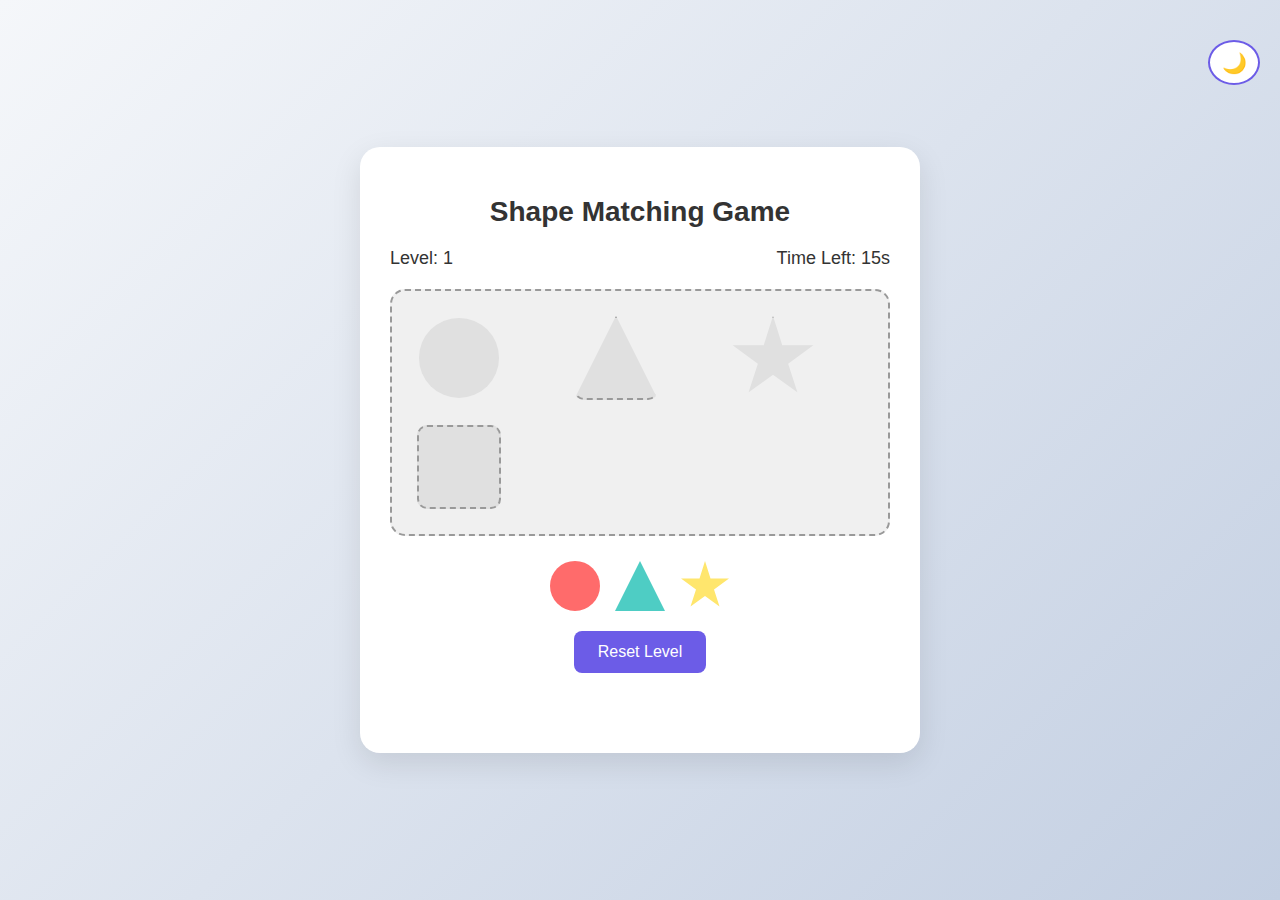
<file: index.html>
<!DOCTYPE html>
<html lang="en">
<head>
  <meta charset="UTF-8">
  <meta name="viewport" content="width=device-width, initial-scale=1.0">
  <meta name="author" content="Bish">
  <title>Shape Matching Game</title>
  <link rel="stylesheet" href="st.css">
</head>
<body>
  <button id="darkModeToggle" class="dark-mode-toggle">🌙</button>
  <div class="game-container">
    <h1>Shape Matching Game</h1>
    <div class="level-info">
      <span>Level: <span id="currentLevel">1</span></span>
      <span>Time Left: <span id="timer">15</span>s</span>
    </div>
    <div class="box">
    </div>
    <div class="shapes">
    </div>
    <div class="buttons">
      <button id="resetButton">Reset Level</button>
      <button id="nextLevel" style="display: none;">Next Level</button>
    </div>
    <div id="message" class="message"></div>
  </div>
  <script src="work.js"></script>
</body>
</html>
</file>
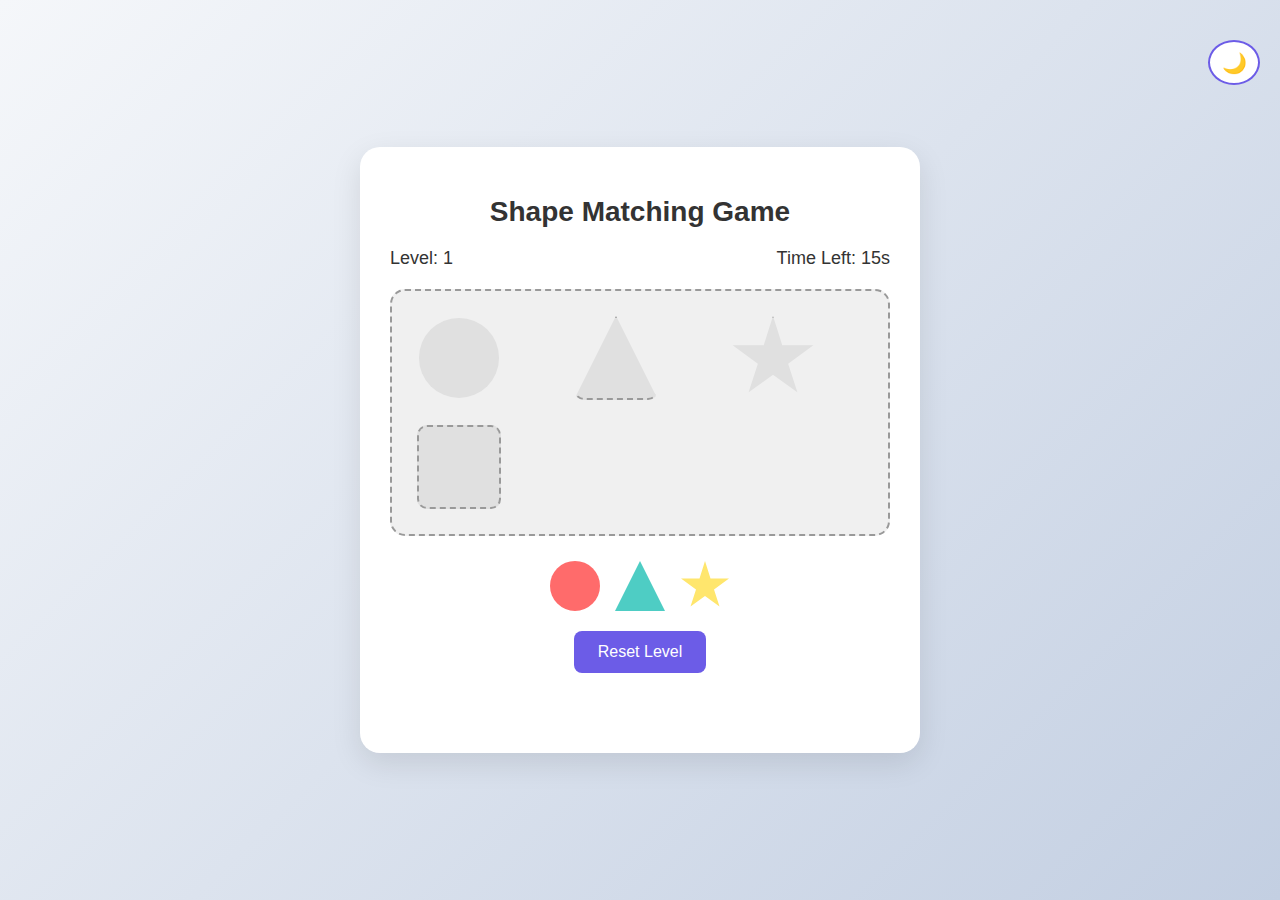
<file: base.html>
<!DOCTYPE html>
<html lang="en">
<head>
  <meta charset="UTF-8">
  <meta name="viewport" content="width=device-width, initial-scale=1.0">
  <meta name="author" content="Bish">
  <title>Shape Matching Game</title>
  <link rel="stylesheet" href="st.css">
</head>
<body>
  <button id="darkModeToggle" class="dark-mode-toggle">🌙</button>
  <div class="game-container">
    <h1>Shape Matching Game</h1>
    <div class="level-info">
      <span>Level: <span id="currentLevel">1</span></span>
      <span>Time Left: <span id="timer">15</span>s</span>
    </div>
    <div class="box">
      <!-- Grooves will be added dynamically -->
    </div>
    <div class="shapes">
      <!-- Shapes will be added dynamically -->
    </div>
    <div class="buttons">
      <button id="resetButton">Reset Level</button>
      <button id="nextLevel" style="display: none;">Next Level</button>
    </div>
    <div id="message" class="message"></div>
  </div>
  <script src="work.js"></script>
</body>
</html>
</file>
<file: st.css>
:root {
    --bg-gradient: linear-gradient(135deg, #f5f7fa, #c3cfe2);
    --container-bg: #ffffff;
    --text-color: #333;
    --box-bg: #f0f0f0;
    --groove-bg: #e0e0e0;
    --groove-border: #999;
    --button-bg: #6c5ce7;
    --button-hover: #5a4fcf;
    --container-shadow: 0 10px 30px rgba(0, 0, 0, 0.1);
  }
  
  body.dark-mode {
    --bg-gradient: linear-gradient(135deg, #1a1a2e, #16213e);
    --container-bg: #1f2937;
    --text-color: #e5e7eb;
    --box-bg: #111827;
    --groove-bg: #374151;
    --groove-border: #4b5563;
    --button-bg: #8b5cf6;
    --button-hover: #7c3aed;
    --container-shadow: 0 10px 30px rgba(0, 0, 0, 0.3);
  }
  
  * {
    transition: all 0.3s ease;
  }
  
  body {
    font-family: 'Arial', sans-serif;
    display: flex;
    justify-content: center;
    align-items: center;
    min-height: 100vh;
    margin: 0;
    background: var(--bg-gradient);
  }
  
  .game-container {
    text-align: center;
    background: var(--container-bg);
    padding: 30px;
    border-radius: 20px;
    box-shadow: var(--container-shadow);
    max-width: 500px;
    width: 100%;
  }
  
  h1 {
    font-size: 28px;
    color: var(--text-color);
    margin-bottom: 20px;
  }
  
  .level-info {
    display: flex;
    justify-content: space-between;
    margin-bottom: 20px;
    font-size: 18px;
    color: var(--text-color);
  }
  
  .box {
    display: grid;
    grid-template-columns: repeat(3, 1fr);
    gap: 15px;
    margin: 20px auto;
    padding: 20px;
    background: var(--box-bg);
    border-radius: 15px;
    border: 2px dashed var(--groove-border);
  }
  
  .groove {
    width: 80px;
    height: 80px;
    margin: 5px;
    background: var(--groove-bg);
    border: 2px dashed var(--groove-border);
    border-radius: 10px;
    display: flex;
    justify-content: center;
    align-items: center;
  }
  
  .groove[data-shape="circle"] { clip-path: circle(40px at center); }
  .groove[data-shape="triangle"] { clip-path: polygon(50% 0%, 0% 100%, 100% 100%); }
  .groove[data-shape="star"] { clip-path: polygon(50% 0%, 61% 35%, 98% 35%, 68% 57%, 79% 91%, 50% 70%, 21% 91%, 32% 57%, 2% 35%, 39% 35%); }
  .groove[data-shape="square"] { clip-path: polygon(0% 0%, 100% 0%, 100% 100%, 0% 100%); }
  .groove[data-shape="hexagon"] { clip-path: polygon(25% 0%, 75% 0%, 100% 50%, 75% 100%, 25% 100%, 0% 50%); }
  .groove[data-shape="diamond"] { clip-path: polygon(50% 0%, 100% 50%, 50% 100%, 0% 50%); }
  .groove[data-shape="rectangle"] { clip-path: polygon(0% 0%, 100% 0%, 100% 100%, 0% 100%); width: 120px; height: 60px; }
  
  .shapes {
    display: flex;
    justify-content: center;
    flex-wrap: wrap;
    gap: 15px;
    margin-top: 25px;
  }
  
  .shape {
    width: 50px;
    height: 50px;
    cursor: grab;
    transition: transform 0.2s ease;
    position: relative;
  }
  
  .shape:active {
    cursor: grabbing;
  }
  
  .shape[data-shape="circle"] { background-color: #ff6b6b; clip-path: circle(50%); }
  .shape[data-shape="triangle"] { background-color: #4ecdc4; clip-path: polygon(50% 0%, 0% 100%, 100% 100%); }
  .shape[data-shape="star"] { background-color: #ffe66d; clip-path: polygon(50% 0%, 61% 35%, 98% 35%, 68% 57%, 79% 91%, 50% 70%, 21% 91%, 32% 57%, 2% 35%, 39% 35%); }
  .shape[data-shape="square"] { background-color: #ff9f43; clip-path: polygon(0% 0%, 100% 0%, 100% 100%, 0% 100%); }
  .shape[data-shape="hexagon"] { background-color: #a8e6cf; clip-path: polygon(25% 0%, 75% 0%, 100% 50%, 75% 100%, 25% 100%, 0% 50%); }
  .shape[data-shape="diamond"] { background-color: #54a0ff; clip-path: polygon(50% 0%, 100% 50%, 50% 100%, 0% 50%); }
  .shape[data-shape="rectangle"] { background-color: #8b5cf6; clip-path: polygon(0% 0%, 100% 0%, 100% 100%, 0% 100%); width: 80px; height: 40px; }
  
  button {
    margin-top: 20px;
    padding: 12px 24px;
    font-size: 16px;
    background: var(--button-bg);
    color: white;
    border: none;
    border-radius: 8px;
    cursor: pointer;
    transition: all 0.3s ease;
  }
  
  button:hover {
    background: var(--button-hover);
    transform: translateY(-2px);
  }
  
  .dark-mode-toggle {
    position: fixed;
    top: 20px;
    right: 20px;
    width: 45px;
    height: 45px;
    border-radius: 50%;
    border: 2px solid var(--button-bg);
    background: var(--container-bg);
    color: var(--text-color);
    font-size: 20px;
    cursor: pointer;
    display: flex;
    align-items: center;
    justify-content: center;
    z-index: 1000;
  }
  
  .message {
    margin-top: 20px;
    font-size: 24px;
    font-weight: bold;
    color: var(--text-color);
    padding: 15px;
    border-radius: 10px;
    opacity: 0;
    transform: translateY(-20px);
  }
  
  .message.show {
    opacity: 1;
    transform: translateY(0);
  }
  
  .message.win {
    color: #2ecc71;
    background: rgba(46, 204, 113, 0.1);
  }
  
  .message.lose {
    color: #e74c3c;
    background: rgba(231, 76, 60, 0.1);
    animation: shake 0.5s ease-in-out;
  }
  
  @keyframes shake {
    0%, 100% { transform: translateX(0); }
    25% { transform: translateX(-10px); }
    75% { transform: translateX(10px); }
  }
</file>
